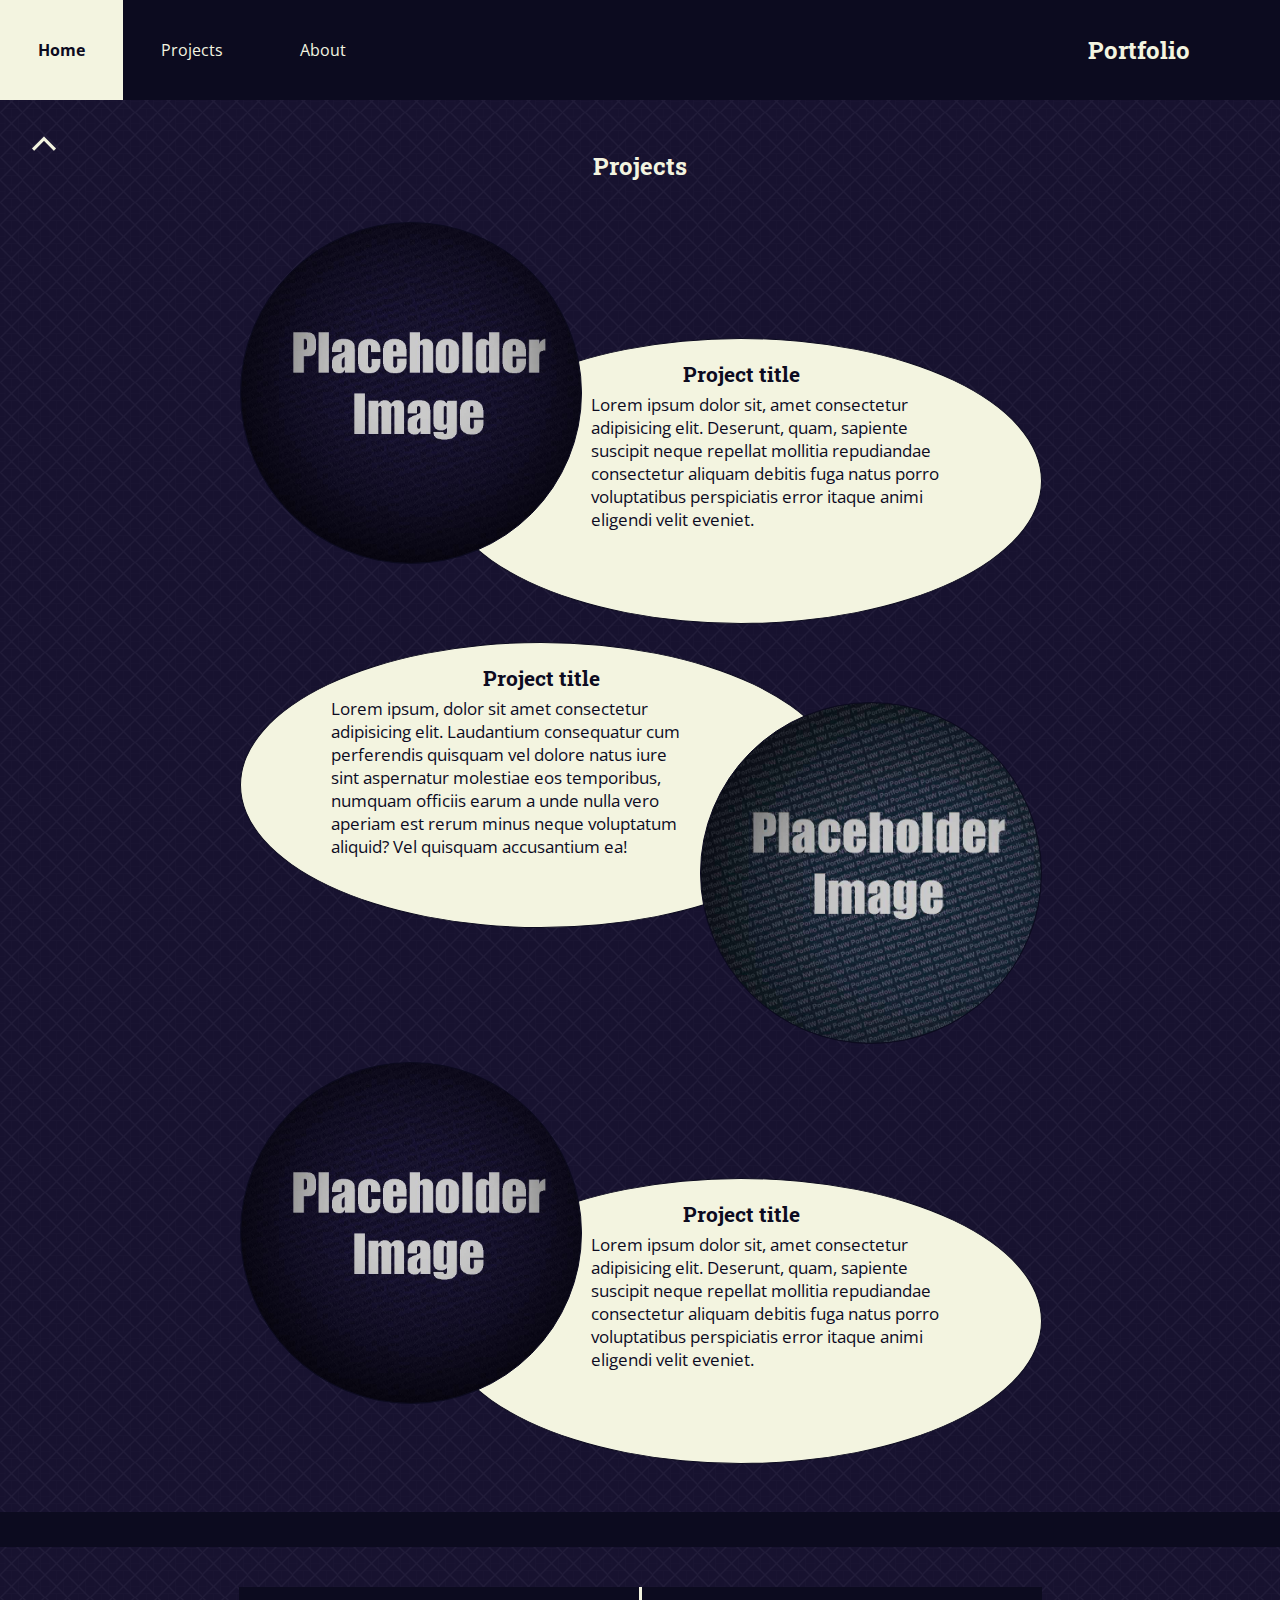
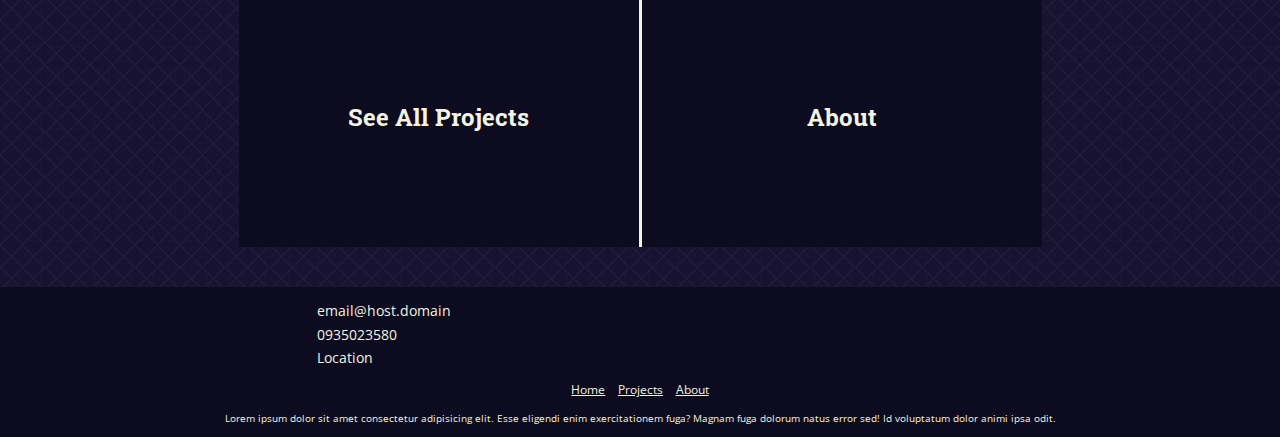
<file: index.html>
<!DOCTYPE html>
<html lang="en">
  <head>
    <meta charset="UTF-8" />
    <meta name="viewport" content="width=device-width, initial-scale=1.0" />
    <title>Portfolio - Noah Westerberg</title>

    <link rel="stylesheet" href="css/style.css" />
    <link rel="stylesheet" href="css/home-page.css" />

    <link
      rel="stylesheet"
      href="https://fonts.googleapis.com/css2?family=Material+Symbols+Outlined:opsz,wght,FILL,GRAD@24,400,0,0"
    />
  </head>
  <body>
    <div id="Wrapper">
      <header>
        <nav>
          <a href="index.html" class="nav-item">
            <span id="current-page">Home</span>
          </a>
          <a href="projects.html" class="nav-item">
            <span>Projects</span>
          </a>
          <a href="about.html" class="nav-item">
            <span>About</span>
          </a>
        </nav>

        <section id="header-title">
          <h1>Portfolio</h1>
        </section>

        <article class="header-button">
          <span class="material-symbols-outlined">expand_less</span>
        </article>
      </header>

      <main>
        <section id="project-showcase">
          <h2>Projects</h2>
          <section id="projects-wrapper">
            <section class="project-wrapper">
              <article class="showcase-item image-first">
                <section class="showcase-item-text-container">
                  <h3>Project title</h3>
                  <p class="showcase-item-text">
                    Lorem ipsum dolor sit, amet consectetur adipisicing elit.
                    Deserunt, quam, sapiente suscipit neque repellat mollitia
                    repudiandae consectetur aliquam debitis fuga natus porro
                    voluptatibus perspiciatis error itaque animi eligendi velit
                    eveniet.
                  </p>
                </section>
                <section class="showcase-item-img-container">
                  <a href="project-base.html">
                    <img
                      src="img/placeholder-image-portfolio-websida.jpg"
                      alt="Placeholder Image"
                    />
                  </a>
                </section>
              </article>
            </section>

            <section class="project-wrapper">
              <article class="showcase-item image-second">
                <section class="showcase-item-text-container">
                  <h3>Project title</h3>
                  <p class="showcase-item-text">
                    Lorem ipsum, dolor sit amet consectetur adipisicing elit.
                    Laudantium consequatur cum perferendis quisquam vel dolore
                    natus iure sint aspernatur molestiae eos temporibus, numquam
                    officiis earum a unde nulla vero aperiam est rerum minus
                    neque voluptatum aliquid? Vel quisquam accusantium ea!
                  </p>
                </section>
                <section class="showcase-item-img-container">
                  <a href="project-base.html">
                    <img
                      src="img/placeholder-image-portfolio-websida-med-justeringslager.jpg"
                      alt="Placeholder Image"
                    />
                  </a>
                </section>
              </article>
            </section>

            <section class="project-wrapper">
              <article class="showcase-item image-first">
                <section class="showcase-item-text-container">
                  <h3>Project title</h3>
                  <p class="showcase-item-text">
                    Lorem ipsum dolor sit, amet consectetur adipisicing elit.
                    Deserunt, quam, sapiente suscipit neque repellat mollitia
                    repudiandae consectetur aliquam debitis fuga natus porro
                    voluptatibus perspiciatis error itaque animi eligendi velit
                    eveniet.
                  </p>
                </section>
                <section class="showcase-item-img-container">
                  <a href="project-base.html">
                    <img
                      src="img/placeholder-image-portfolio-websida.jpg"
                      alt="Placeholder Image"
                    />
                  </a>
                </section>
              </article>
            </section>
          </section>
        </section>

        <nav id="directions">
          <section>
            <section>
              <a href="projects.html">
                <article>
                  <span> See All Projects </span>
                </article>
              </a>

              <a href="about.html">
                <article>
                  <span>About </span>
                </article>
              </a>
            </section>
          </section>
        </nav>
      </main>

      <footer>
        <section id="info">
          <span>email@host.domain</span>
          <span>0935023580</span>
          <span>Location</span>
        </section>
        <nav>
          <a href="index.html">Home</a>
          <a href="projects.html">Projects</a>
          <a href="about.html">About</a>
        </nav>
        <section id="website-info">
          <span
            >Lorem ipsum dolor sit amet consectetur adipisicing elit. Esse
            eligendi enim exercitationem fuga? Magnam fuga dolorum natus error
            sed! Id voluptatum dolor animi ipsa odit.</span
          >
        </section>
      </footer>
    </div>

    <script src="js/header.js"></script>
  </body>
</html>
</file>
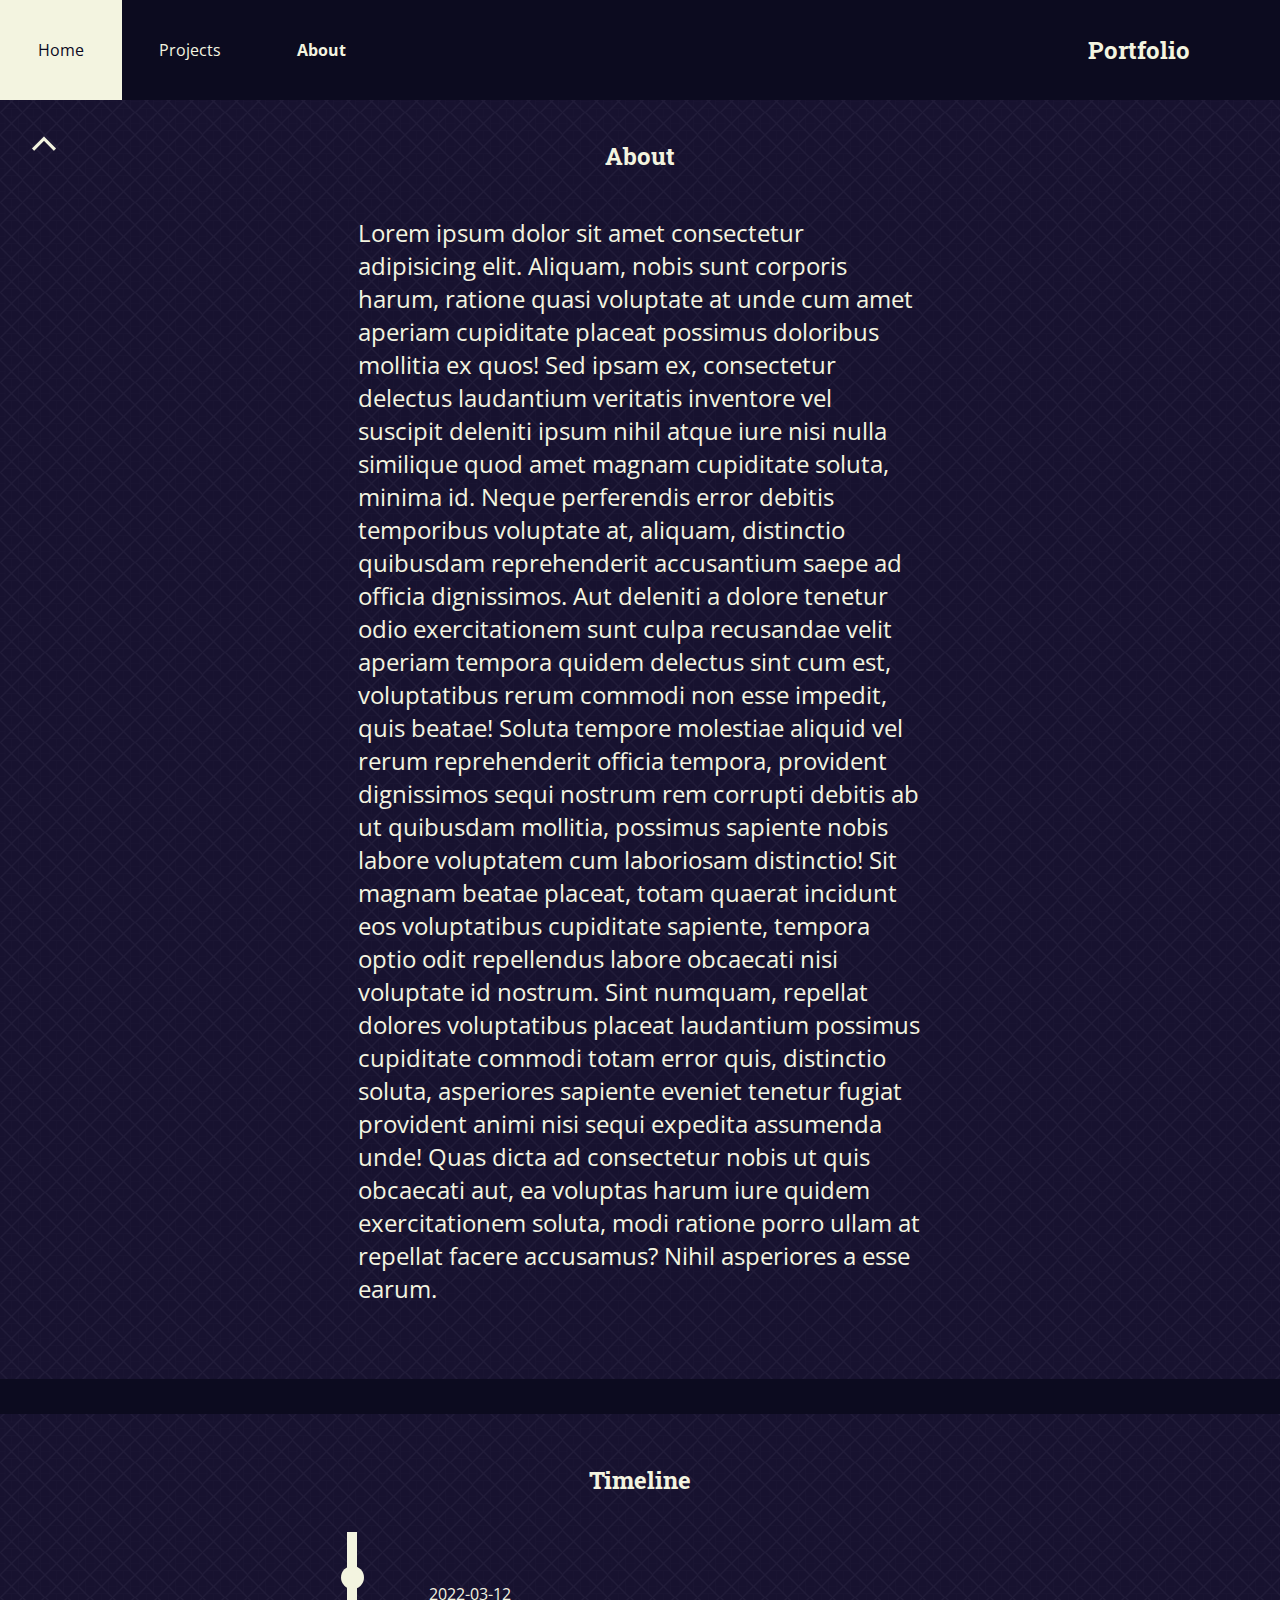
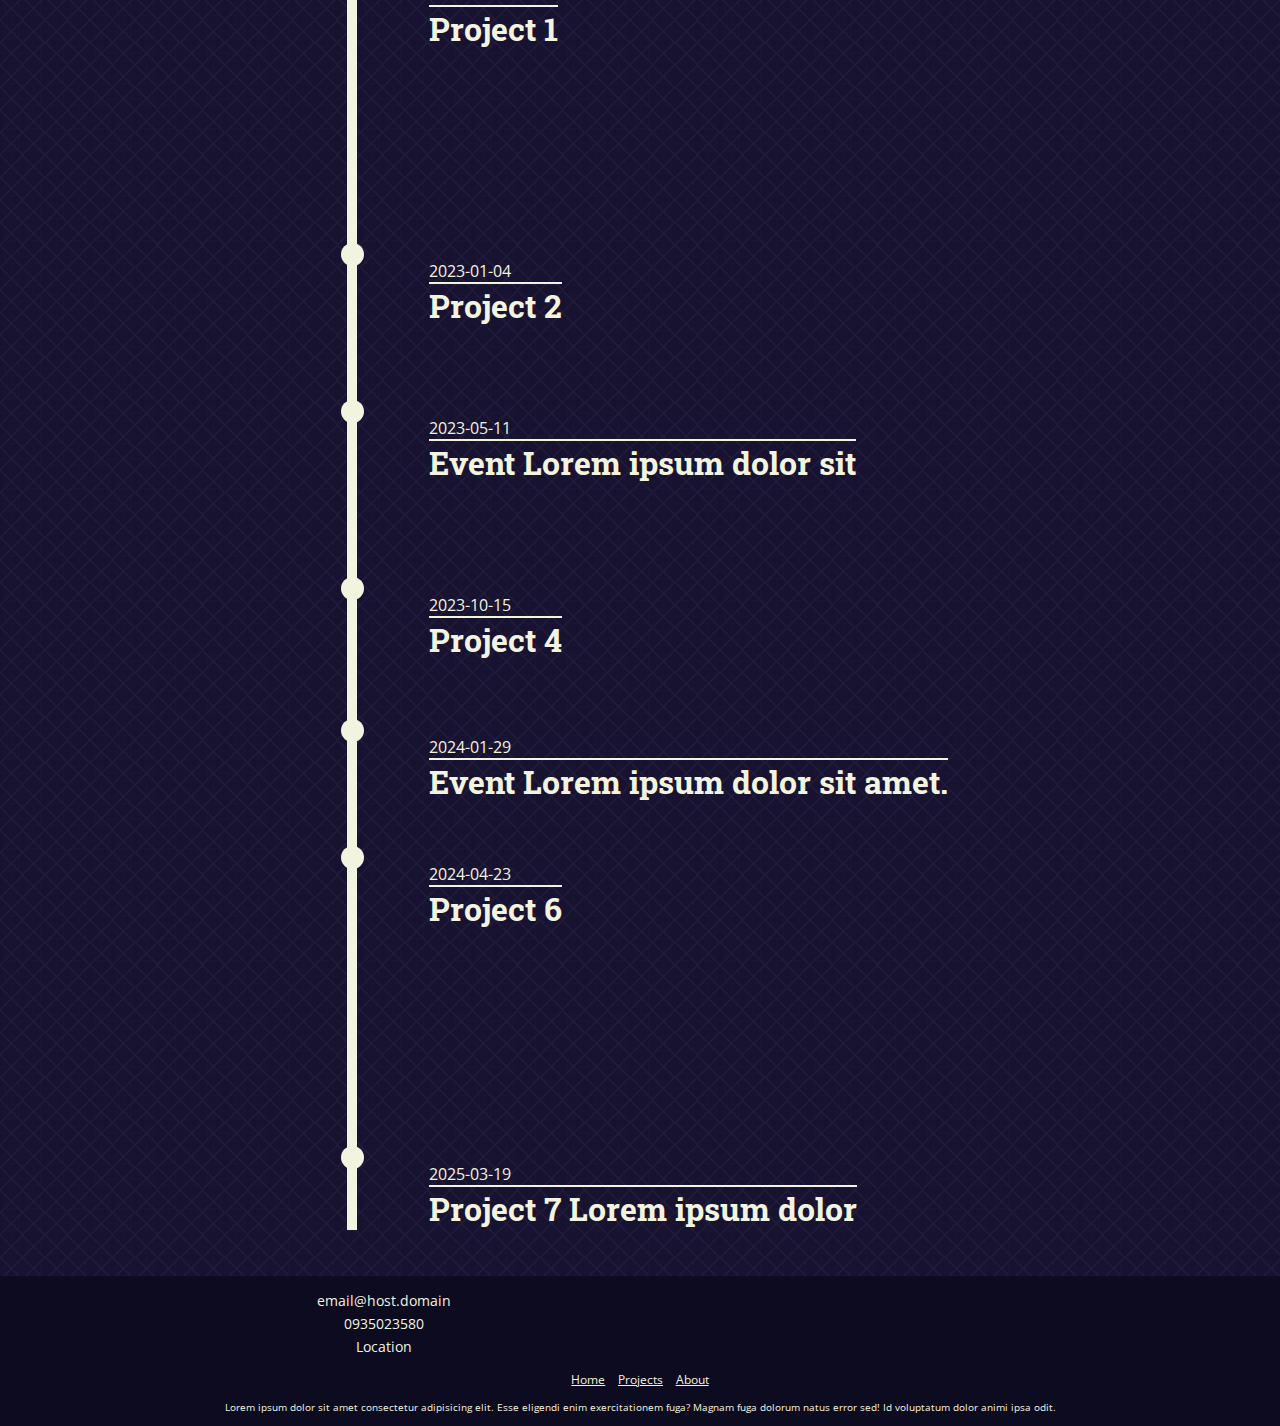
<file: about.html>
<!DOCTYPE html>
<html lang="en">
  <head>
    <meta charset="UTF-8" />
    <meta name="viewport" content="width=device-width, initial-scale=1.0" />
    <title>About</title>
    <link rel="stylesheet" href="css/style.css" />
    <link rel="stylesheet" href="css/about.css" />
    <link
      rel="stylesheet"
      href="https://fonts.googleapis.com/css2?family=Material+Symbols+Outlined:opsz,wght,FILL,GRAD@24,400,0,0"
    />
  </head>
  <body>
    <div id="Wrapper">
      <header>
        <nav>
          <a href="index.html" class="nav-item">
            <span>Home</span>
          </a>
          <a href="projects.html" class="nav-item">
            <span>Projects</span>
          </a>
          <a href="about.html" class="nav-item">
            <span id="current-page">About</span>
          </a>
        </nav>

        <section id="header-title">
          <h1>Portfolio</h1>
        </section>

        <article class="header-button">
          <span class="material-symbols-outlined">expand_less</span>
        </article>
      </header>

      <main>
        <section id="about">
          <h2>About</h2>
          <p>
            Lorem ipsum dolor sit amet consectetur adipisicing elit. Aliquam,
            nobis sunt corporis harum, ratione quasi voluptate at unde cum amet
            aperiam cupiditate placeat possimus doloribus mollitia ex quos! Sed
            ipsam ex, consectetur delectus laudantium veritatis inventore vel
            suscipit deleniti ipsum nihil atque iure nisi nulla similique quod
            amet magnam cupiditate soluta, minima id. Neque perferendis error
            debitis temporibus voluptate at, aliquam, distinctio quibusdam
            reprehenderit accusantium saepe ad officia dignissimos. Aut deleniti
            a dolore tenetur odio exercitationem sunt culpa recusandae velit
            aperiam tempora quidem delectus sint cum est, voluptatibus rerum
            commodi non esse impedit, quis beatae! Soluta tempore molestiae
            aliquid vel rerum reprehenderit officia tempora, provident
            dignissimos sequi nostrum rem corrupti debitis ab ut quibusdam
            mollitia, possimus sapiente nobis labore voluptatem cum laboriosam
            distinctio! Sit magnam beatae placeat, totam quaerat incidunt eos
            voluptatibus cupiditate sapiente, tempora optio odit repellendus
            labore obcaecati nisi voluptate id nostrum. Sint numquam, repellat
            dolores voluptatibus placeat laudantium possimus cupiditate commodi
            totam error quis, distinctio soluta, asperiores sapiente eveniet
            tenetur fugiat provident animi nisi sequi expedita assumenda unde!
            Quas dicta ad consectetur nobis ut quis obcaecati aut, ea voluptas
            harum iure quidem exercitationem soluta, modi ratione porro ullam at
            repellat facere accusamus? Nihil asperiores a esse earum.
          </p>
        </section>

        <section id="timeline">
          <h2>Timeline</h2>
          <section id="timeline-wrapper"><ul id="timeline-list"></ul></section>
        </section>
      </main>

      <footer>
        <section id="info">
          <span>email@host.domain</span>
          <span>0935023580</span>
          <span>Location</span>
        </section>
        <nav>
          <a href="index.html">Home</a>
          <a href="projects.html">Projects</a>
          <a href="about.html">About</a>
        </nav>
        <section id="website-info">
          <span
            >Lorem ipsum dolor sit amet consectetur adipisicing elit. Esse
            eligendi enim exercitationem fuga? Magnam fuga dolorum natus error
            sed! Id voluptatum dolor animi ipsa odit.</span
          >
        </section>
      </footer>
    </div>
    <script src="js/header.js"></script>
    <script type="module" src="js/timeline.js"></script>
  </body>
</html>
</file>
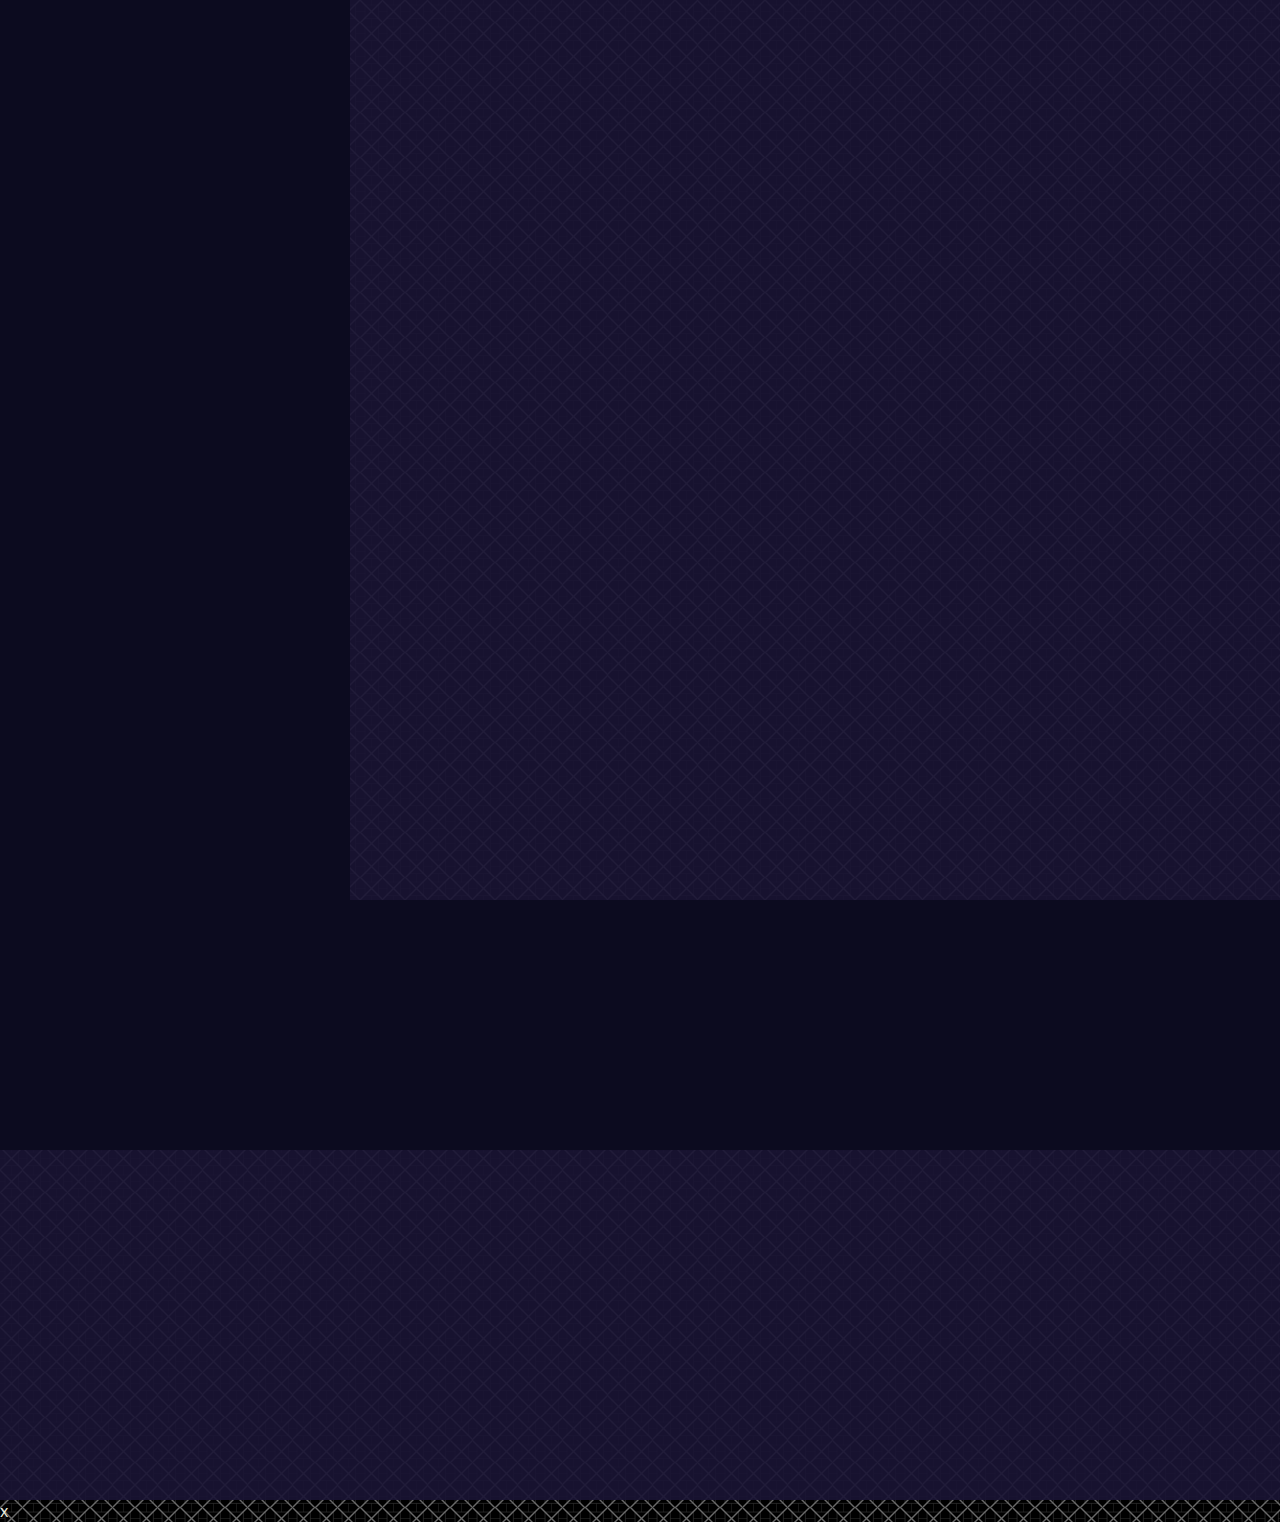
<file: editor.html>
<!DOCTYPE html>
<html lang="en">
  <head>
    <meta charset="UTF-8" />
    <meta name="viewport" content="width=device-width, initial-scale=1.0" />
    <title>Article editor</title>

    <link rel="stylesheet" href="css/style.css" />
    <link rel="stylesheet" href="css/editor.css" />
  </head>
  <body>
    <main>
      <aside></aside>
      <footer></footer>
      <section id="preveiw"></section>
    </main>
  </body>
  x
</html>
</file>
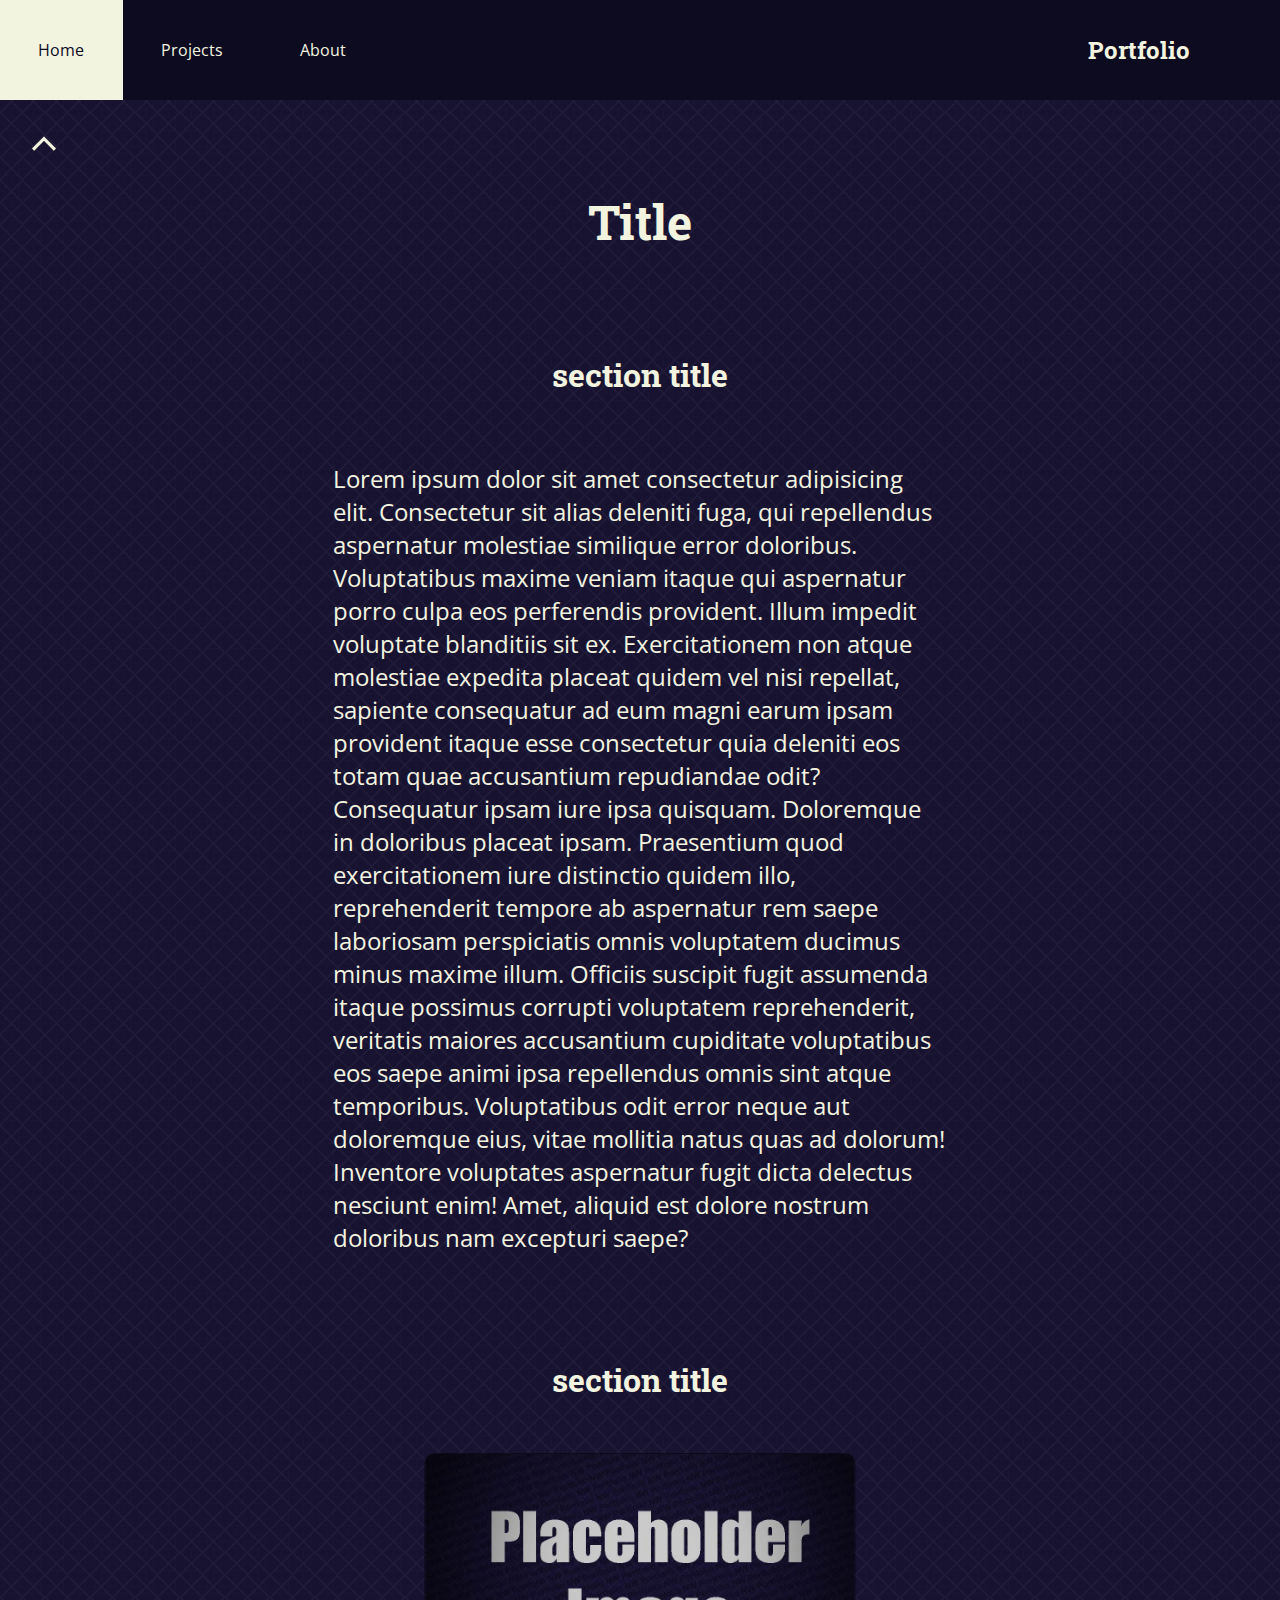
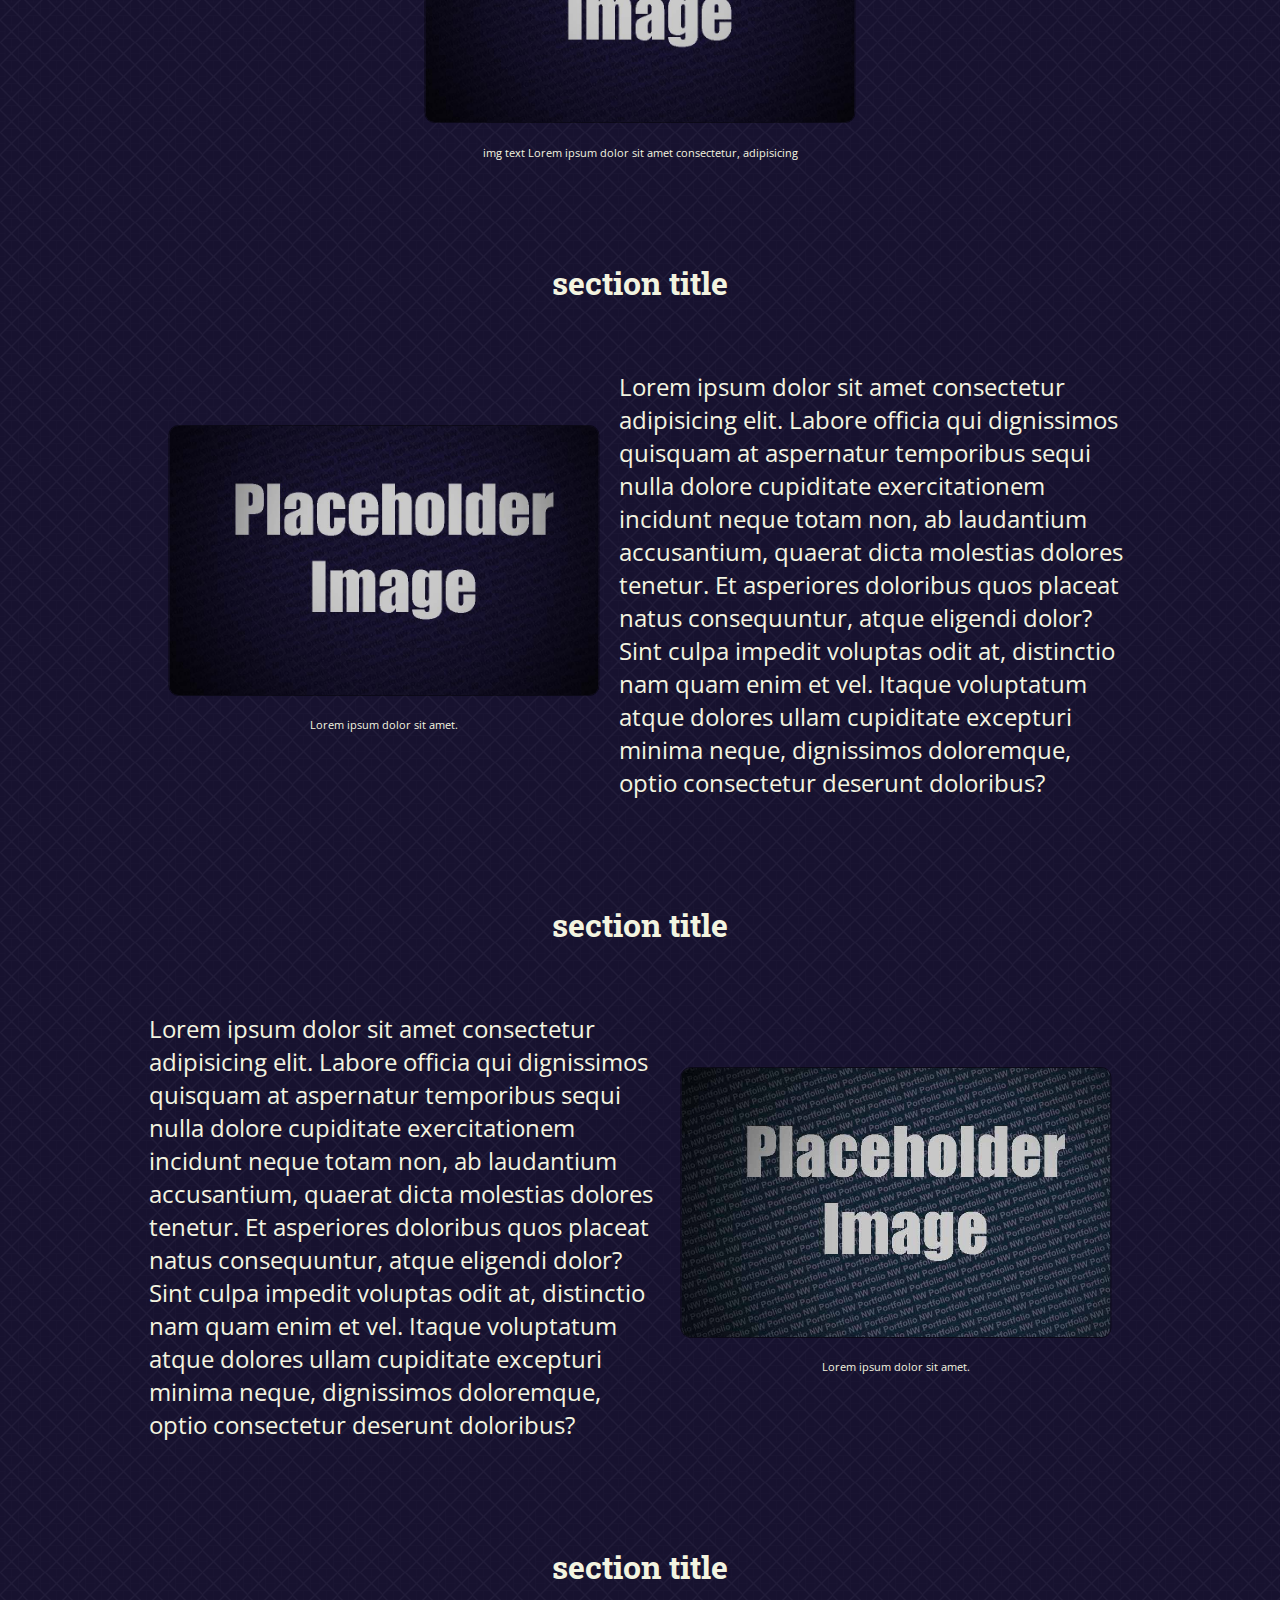
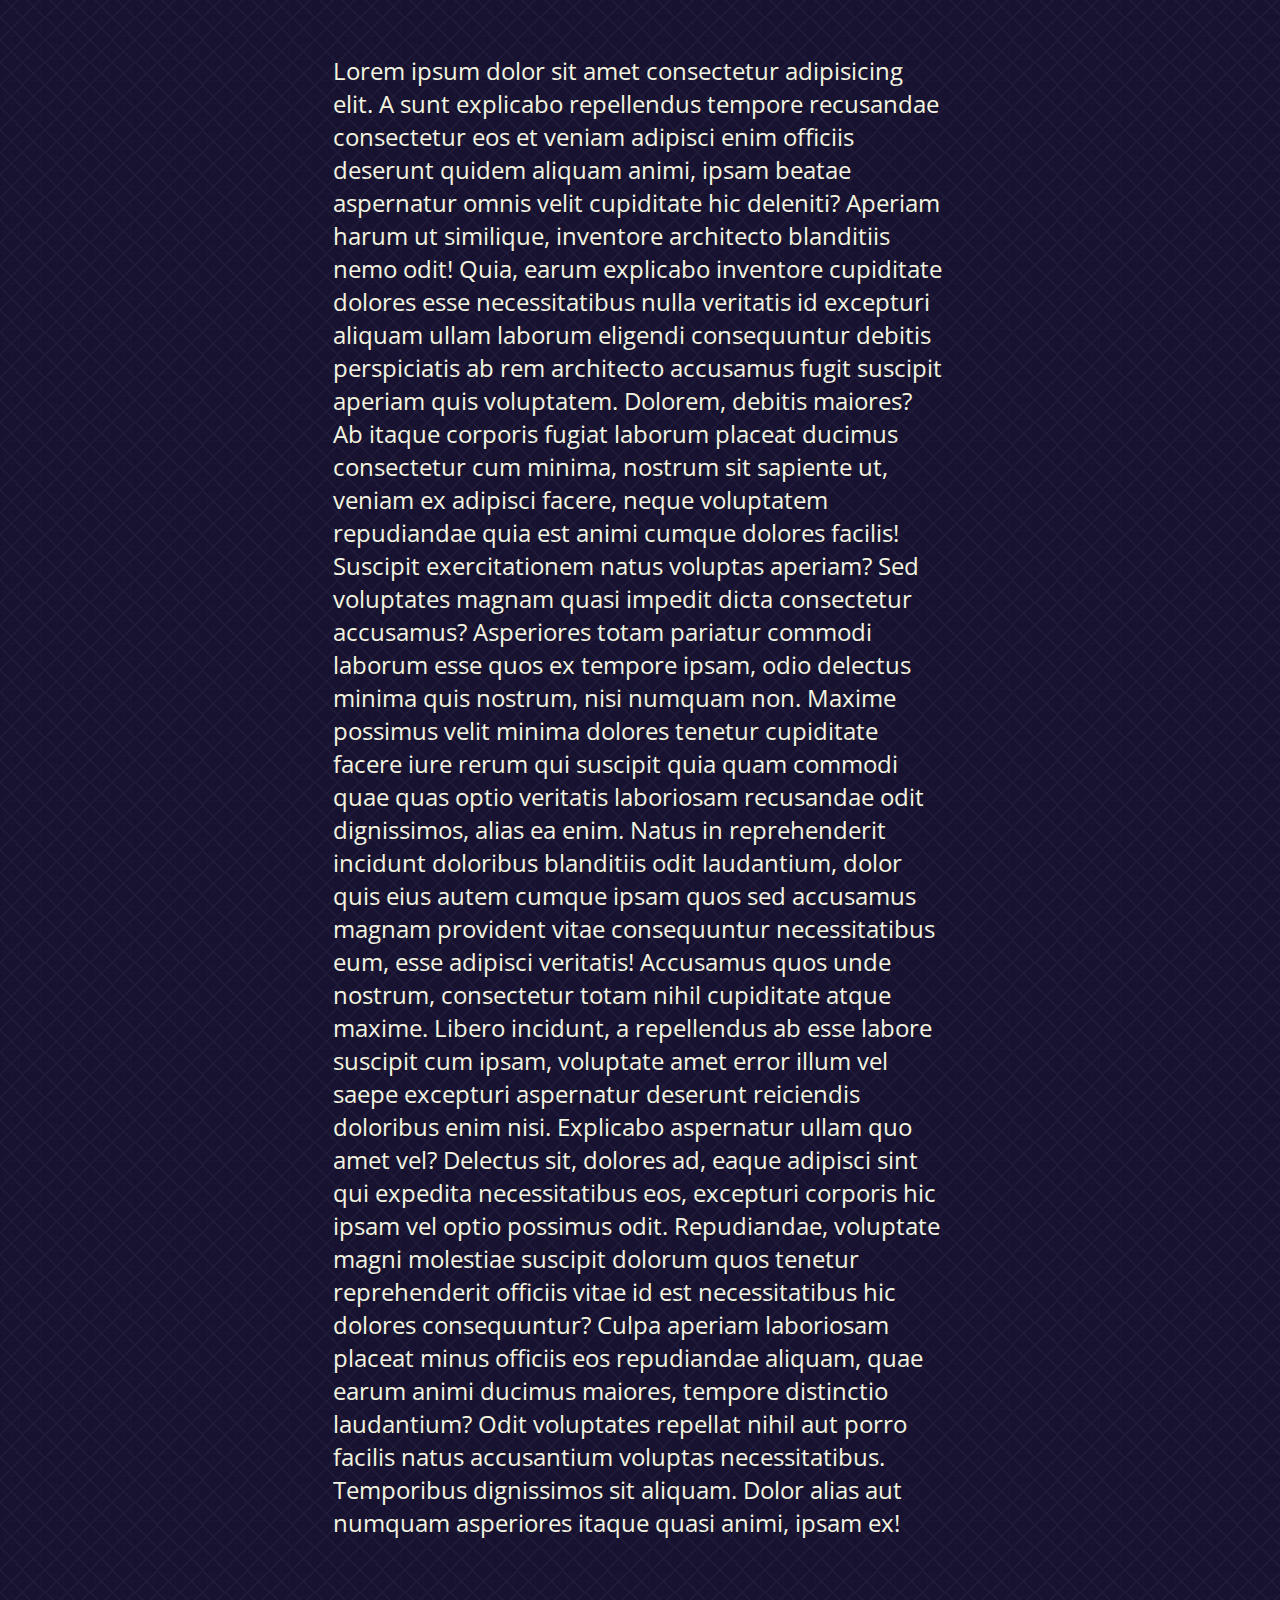
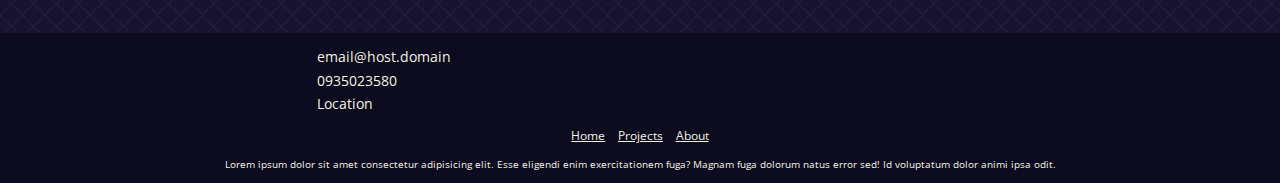
<file: project-base.html>
<!DOCTYPE html>
<html lang="en">
  <head>
    <meta charset="UTF-8" />
    <meta name="viewport" content="width=device-width, initial-scale=1.0" />
    <title>project name</title>

    <link rel="stylesheet" href="css/style.css" />
    <link rel="stylesheet" href="css/project.css" />
    <link
      rel="stylesheet"
      href="https://fonts.googleapis.com/css2?family=Material+Symbols+Outlined:opsz,wght,FILL,GRAD@24,400,0,0"
    />
  </head>
  <body>
    <div id="Wrapper">
      <header>
        <nav>
          <a href="index.html" class="nav-item">
            <span>Home</span>
          </a>
          <a href="projects.html" class="nav-item">
            <span>Projects</span>
          </a>
          <a href="about.html" class="nav-item">
            <span>About</span>
          </a>
        </nav>

        <section id="header-title">
          <h1>Portfolio</h1>
        </section>

        <article class="header-button">
          <span class="material-symbols-outlined">expand_less</span>
        </article>
      </header>

      <main>
        <h2>Title</h2>

        <section>
          <h3>section title</h3>
          <section>
            <article>
              <p>
                Lorem ipsum dolor sit amet consectetur adipisicing elit.
                Consectetur sit alias deleniti fuga, qui repellendus aspernatur
                molestiae similique error doloribus. Voluptatibus maxime veniam
                itaque qui aspernatur porro culpa eos perferendis provident.
                Illum impedit voluptate blanditiis sit ex. Exercitationem non
                atque molestiae expedita placeat quidem vel nisi repellat,
                sapiente consequatur ad eum magni earum ipsam provident itaque
                esse consectetur quia deleniti eos totam quae accusantium
                repudiandae odit? Consequatur ipsam iure ipsa quisquam.
                Doloremque in doloribus placeat ipsam. Praesentium quod
                exercitationem iure distinctio quidem illo, reprehenderit
                tempore ab aspernatur rem saepe laboriosam perspiciatis omnis
                voluptatem ducimus minus maxime illum. Officiis suscipit fugit
                assumenda itaque possimus corrupti voluptatem reprehenderit,
                veritatis maiores accusantium cupiditate voluptatibus eos saepe
                animi ipsa repellendus omnis sint atque temporibus. Voluptatibus
                odit error neque aut doloremque eius, vitae mollitia natus quas
                ad dolorum! Inventore voluptates aspernatur fugit dicta delectus
                nesciunt enim! Amet, aliquid est dolore nostrum doloribus nam
                excepturi saepe?
              </p>
            </article>
          </section>
        </section>

        <section>
          <h3>section title</h3>
          <section>
            <article>
              <section>
                <img
                  src="img/placeholder-image-portfolio-websida.jpg"
                  alt="Placeholder Image"
                />
              </section>
              <section>
                <p>
                  img text Lorem ipsum dolor sit amet consectetur, adipisicing
                </p>
              </section>
            </article>
          </section>
        </section>

        <section>
          <h3>section title</h3>
          <section>
            <article>
              <section>
                <img
                  src="img/placeholder-image-portfolio-websida.jpg"
                  alt="Placeholder Image"
                />
              </section>
              <section>
                <p>Lorem ipsum dolor sit amet.</p>
              </section>
            </article>
            <article>
              <p>
                Lorem ipsum dolor sit amet consectetur adipisicing elit. Labore
                officia qui dignissimos quisquam at aspernatur temporibus sequi
                nulla dolore cupiditate exercitationem incidunt neque totam non,
                ab laudantium accusantium, quaerat dicta molestias dolores
                tenetur. Et asperiores doloribus quos placeat natus
                consequuntur, atque eligendi dolor? Sint culpa impedit voluptas
                odit at, distinctio nam quam enim et vel. Itaque voluptatum
                atque dolores ullam cupiditate excepturi minima neque,
                dignissimos doloremque, optio consectetur deserunt doloribus?
              </p>
            </article>
          </section>
        </section>

        <section>
          <h3>section title</h3>
          <section>
            <article>
              <p>
                Lorem ipsum dolor sit amet consectetur adipisicing elit. Labore
                officia qui dignissimos quisquam at aspernatur temporibus sequi
                nulla dolore cupiditate exercitationem incidunt neque totam non,
                ab laudantium accusantium, quaerat dicta molestias dolores
                tenetur. Et asperiores doloribus quos placeat natus
                consequuntur, atque eligendi dolor? Sint culpa impedit voluptas
                odit at, distinctio nam quam enim et vel. Itaque voluptatum
                atque dolores ullam cupiditate excepturi minima neque,
                dignissimos doloremque, optio consectetur deserunt doloribus?
              </p>
            </article>
            <article>
              <section>
                <img
                  src="img/placeholder-image-portfolio-websida-med-justeringslager.jpg"
                  alt="Placeholder Image"
                />
              </section>
              <section>
                <p>Lorem ipsum dolor sit amet.</p>
              </section>
            </article>
          </section>
        </section>

        <section>
          <h3>section title</h3>
          <section>
            <article>
              <p>
                Lorem ipsum dolor sit amet consectetur adipisicing elit. A sunt
                explicabo repellendus tempore recusandae consectetur eos et
                veniam adipisci enim officiis deserunt quidem aliquam animi,
                ipsam beatae aspernatur omnis velit cupiditate hic deleniti?
                Aperiam harum ut similique, inventore architecto blanditiis nemo
                odit! Quia, earum explicabo inventore cupiditate dolores esse
                necessitatibus nulla veritatis id excepturi aliquam ullam
                laborum eligendi consequuntur debitis perspiciatis ab rem
                architecto accusamus fugit suscipit aperiam quis voluptatem.
                Dolorem, debitis maiores? Ab itaque corporis fugiat laborum
                placeat ducimus consectetur cum minima, nostrum sit sapiente ut,
                veniam ex adipisci facere, neque voluptatem repudiandae quia est
                animi cumque dolores facilis! Suscipit exercitationem natus
                voluptas aperiam? Sed voluptates magnam quasi impedit dicta
                consectetur accusamus? Asperiores totam pariatur commodi laborum
                esse quos ex tempore ipsam, odio delectus minima quis nostrum,
                nisi numquam non. Maxime possimus velit minima dolores tenetur
                cupiditate facere iure rerum qui suscipit quia quam commodi quae
                quas optio veritatis laboriosam recusandae odit dignissimos,
                alias ea enim. Natus in reprehenderit incidunt doloribus
                blanditiis odit laudantium, dolor quis eius autem cumque ipsam
                quos sed accusamus magnam provident vitae consequuntur
                necessitatibus eum, esse adipisci veritatis! Accusamus quos unde
                nostrum, consectetur totam nihil cupiditate atque maxime. Libero
                incidunt, a repellendus ab esse labore suscipit cum ipsam,
                voluptate amet error illum vel saepe excepturi aspernatur
                deserunt reiciendis doloribus enim nisi. Explicabo aspernatur
                ullam quo amet vel? Delectus sit, dolores ad, eaque adipisci
                sint qui expedita necessitatibus eos, excepturi corporis hic
                ipsam vel optio possimus odit. Repudiandae, voluptate magni
                molestiae suscipit dolorum quos tenetur reprehenderit officiis
                vitae id est necessitatibus hic dolores consequuntur? Culpa
                aperiam laboriosam placeat minus officiis eos repudiandae
                aliquam, quae earum animi ducimus maiores, tempore distinctio
                laudantium? Odit voluptates repellat nihil aut porro facilis
                natus accusantium voluptas necessitatibus. Temporibus
                dignissimos sit aliquam. Dolor alias aut numquam asperiores
                itaque quasi animi, ipsam ex!
              </p>
            </article>
          </section>
        </section>
      </main>

      <footer>
        <section id="info">
          <span>email@host.domain</span>
          <span>0935023580</span>
          <span>Location</span>
        </section>
        <nav>
          <a href="index.html">Home</a>
          <a href="projects.html">Projects</a>
          <a href="about.html">About</a>
        </nav>
        <section id="website-info">
          <span
            >Lorem ipsum dolor sit amet consectetur adipisicing elit. Esse
            eligendi enim exercitationem fuga? Magnam fuga dolorum natus error
            sed! Id voluptatum dolor animi ipsa odit.</span
          >
        </section>
      </footer>
    </div>

    <script src="js/header.js"></script>
  </body>
</html>
</file>
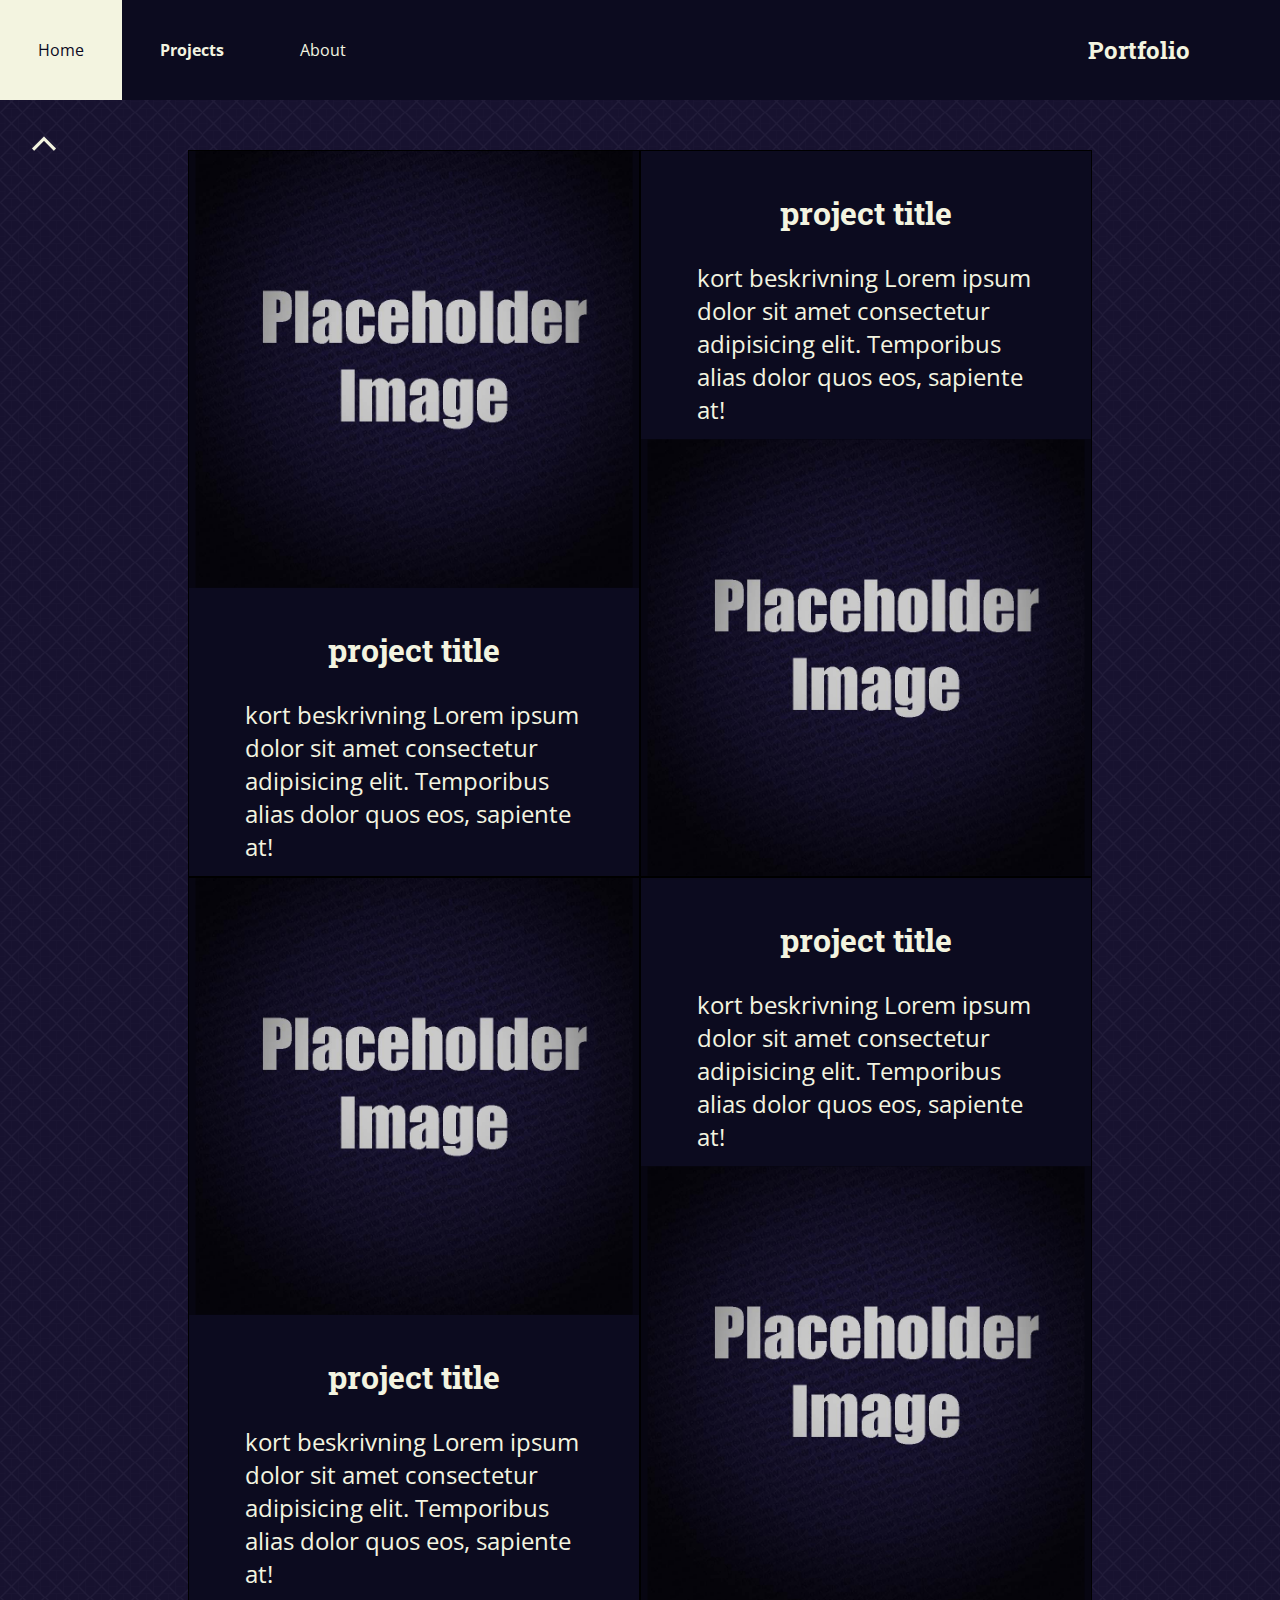
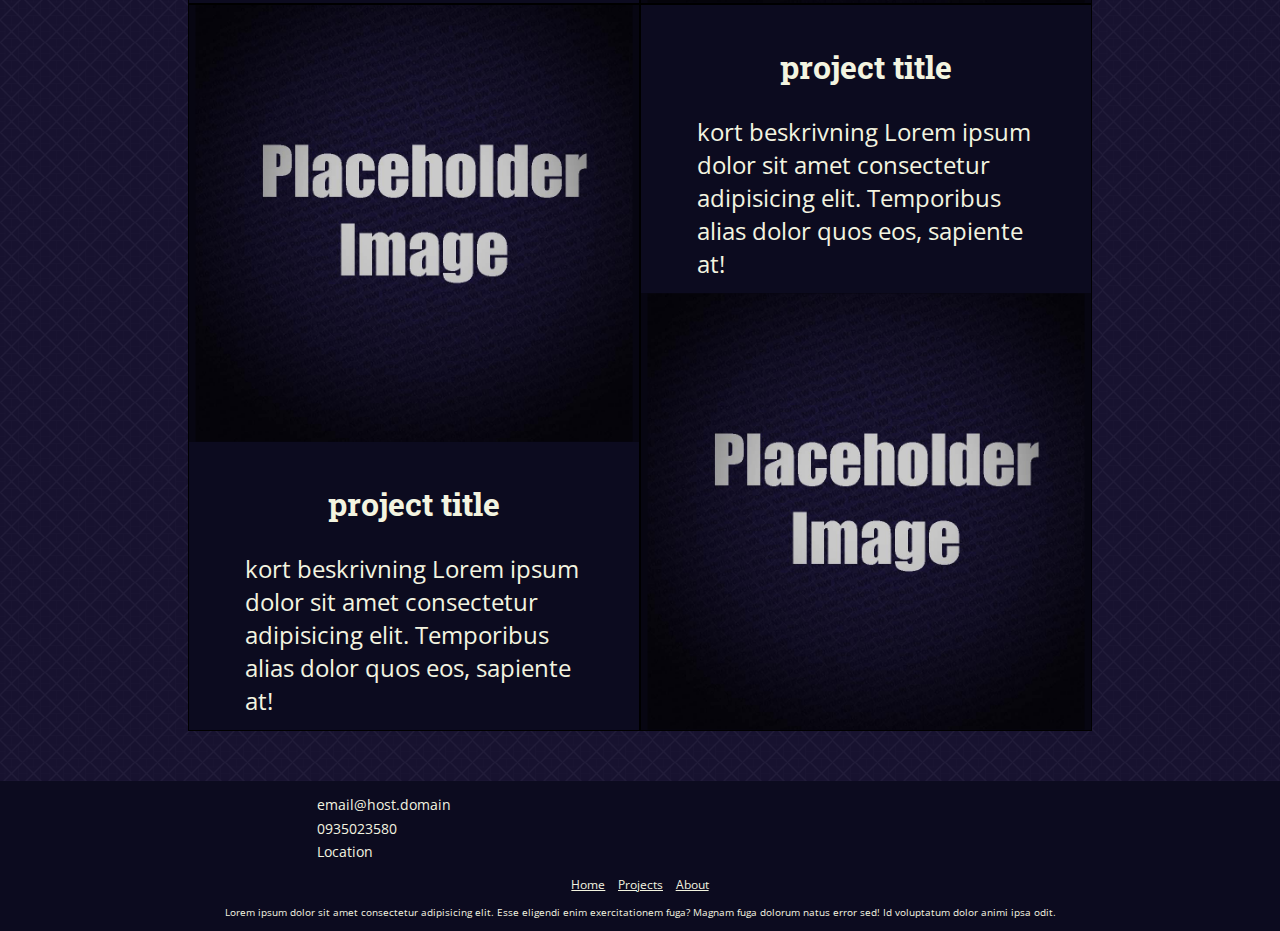
<file: projects.html>
<!DOCTYPE html>
<html lang="en">
  <head>
    <meta charset="UTF-8" />
    <meta name="viewport" content="width=device-width, initial-scale=1.0" />
    <title>Projects</title>

    <link rel="stylesheet" href="css/style.css" />
    <link rel="stylesheet" href="css/projects-page.css" />
    <link
      rel="stylesheet"
      href="https://fonts.googleapis.com/css2?family=Material+Symbols+Outlined:opsz,wght,FILL,GRAD@24,400,0,0"
    />
  </head>
  <body>
    <div id="Wrapper">
      <header>
        <nav>
          <a href="index.html" class="nav-item">
            <span>Home</span>
          </a>
          <a href="projects.html" class="nav-item">
            <span id="current-page">Projects</span>
          </a>
          <a href="about.html" class="nav-item">
            <span>About</span>
          </a>
        </nav>

        <section id="header-title">
          <h1>Portfolio</h1>
        </section>

        <article class="header-button">
          <span class="material-symbols-outlined">expand_less</span>
        </article>
      </header>

      <main>
        <section id="projects">
          <article class="project-container">
            <a href="project-base.html">
              <article class="img-container">
                <img
                  src="img/placeholder-image-portfolio-websida.jpg"
                  alt="Placeholder Image"
                />
              </article>
            </a>

            <section class="project-text-container">
              <h2>project title</h2>
              <p>
                kort beskrivning Lorem ipsum dolor sit amet consectetur
                adipisicing elit. Temporibus alias dolor quos eos, sapiente at!
              </p>
            </section>
          </article>

          <article class="project-container reverse">
            <a href="project-base.html">
              <article class="img-container">
                <img
                  src="img/placeholder-image-portfolio-websida.jpg"
                  alt="Placeholder Image"
                />
              </article>
            </a>

            <section class="project-text-container">
              <h2>project title</h2>
              <p>
                kort beskrivning Lorem ipsum dolor sit amet consectetur
                adipisicing elit. Temporibus alias dolor quos eos, sapiente at!
              </p>
            </section>
          </article>
          <article class="project-container">
            <a href="project-base.html">
              <article class="img-container">
                <img
                  src="img/placeholder-image-portfolio-websida.jpg"
                  alt="Placeholder Image"
                />
              </article>
            </a>

            <section class="project-text-container">
              <h2>project title</h2>
              <p>
                kort beskrivning Lorem ipsum dolor sit amet consectetur
                adipisicing elit. Temporibus alias dolor quos eos, sapiente at!
              </p>
            </section>
          </article>

          <article class="project-container reverse">
            <a href="project-base.html">
              <article class="img-container">
                <img
                  src="img/placeholder-image-portfolio-websida.jpg"
                  alt="Placeholder Image"
                />
              </article>
            </a>

            <section class="project-text-container">
              <h2>project title</h2>
              <p>
                kort beskrivning Lorem ipsum dolor sit amet consectetur
                adipisicing elit. Temporibus alias dolor quos eos, sapiente at!
              </p>
            </section>
          </article>
          <article class="project-container">
            <a href="project-base.html">
              <article class="img-container">
                <img
                  src="img/placeholder-image-portfolio-websida.jpg"
                  alt="Placeholder Image"
                />
              </article>
            </a>

            <section class="project-text-container">
              <h2>project title</h2>
              <p>
                kort beskrivning Lorem ipsum dolor sit amet consectetur
                adipisicing elit. Temporibus alias dolor quos eos, sapiente at!
              </p>
            </section>
          </article>

          <article class="project-container reverse">
            <a href="project-base.html">
              <article class="img-container">
                <img
                  src="img/placeholder-image-portfolio-websida.jpg"
                  alt="Placeholder Image"
                />
              </article>
            </a>

            <section class="project-text-container">
              <h2>project title</h2>
              <p>
                kort beskrivning Lorem ipsum dolor sit amet consectetur
                adipisicing elit. Temporibus alias dolor quos eos, sapiente at!
              </p>
            </section>
          </article>
        </section>
      </main>

      <footer>
        <section id="info">
          <span>email@host.domain</span>
          <span>0935023580</span>
          <span>Location</span>
        </section>
        <nav>
          <a href="index.html">Home</a>
          <a href="projects.html">Projects</a>
          <a href="about.html">About</a>
        </nav>
        <section id="website-info">
          <span
            >Lorem ipsum dolor sit amet consectetur adipisicing elit. Esse
            eligendi enim exercitationem fuga? Magnam fuga dolorum natus error
            sed! Id voluptatum dolor animi ipsa odit.</span
          >
        </section>
      </footer>
    </div>

    <script src="js/header.js"></script>
  </body>
</html>
</file>
<file: css/style.css>
@import url("https://fonts.googleapis.com/css2?family=Roboto+Slab:wght@100..900&display=swap");
@import url("https://fonts.googleapis.com/css2?family=Open+Sans:ital,wght@0,300..800;1,300..800&family=Roboto+Mono:ital,wght@0,100..700;1,100..700&family=Roboto+Slab:wght@100..900&family=Ubuntu+Sans:ital,wght@0,100..800;1,100..800&display=swap");
* {
  color: rgb(243, 244, 224);

  transition-duration: 0.2s;
  transition-property: all;

  font-family: "Open Sans", sans-serif;
}

h1,
h2,
h3,
h4,
h5,
h6,
#directions section section article span {
  font-family: "Roboto Slab", serif;
}

body {
  width: 100%;

  margin: 0;
  padding: 0;

  background-image: url(../img/WebUtv-slutproject-backrund-inverted.svg);
  background-size: 2.5vh;
  background-repeat: repeat;
}

#Wrapper {
  display: grid;

  grid-template-rows: 100px 1fr 150px;
}

header,
footer {
  background: rgb(12, 11, 31);
}

footer {
  display: flex;
  flex-direction: column;
  justify-content: space-evenly;
  align-items: center;
}

footer nav {
  display: flex;
  justify-content: space-around;

  font-size: 12px;

  width: 100%;
  max-width: 150px;
}

#info {
  display: flex;
  flex-direction: column;
  justify-content: space-around;
  font-size: 14px;
  height: 70px;
  position: relative;
  left: -20%;
}

#website-info {
  text-align: center;
  font-size: 10px;
}

header {
  position: sticky;
  top: 0px;

  z-index: 10;
  display: grid;
  grid-template-columns: 70% 30%;
}

header nav {
  height: 100%;
  display: grid;
  grid-template-columns: auto auto auto;
}

h1 {
  text-align: center;
  font-size: 1.2rem;
  margin-right: 10%;
}

header nav :hover {
  text-decoration: none;
}

header a,
main a {
  text-decoration: none;
  color: inherit;
}

.nav-item {
  width: 100%;
  height: 100%;

  display: flex;

  justify-content: center;
  align-items: center;
}

.nav-item:hover {
  background-color: rgba(243, 244, 224);
}

.nav-item:hover span {
  color: rgb(12, 11, 31);
}

main {
  background: rgba(26, 20, 52, 0.9);
}

#current-page {
  font-weight: bold;
}

img {
  height: 100%;
  width: auto;

  position: relative;
  left: 50%;
  top: 50%;
  transform: translate(-50%, -50%);
}

img:hover {
  height: 120%;
}

#project-menu {
  display: none;

  width: 120px;

  align-items: center;

  position: absolute;

  top: 100px;
  left: 120px;

  background: black;
}

#header-title {
  display: flex;
  flex-direction: row-reverse;
  align-items: center;
  justify-content: space-between;
}

.header-button {
  display: block;

  margin: 20px;

  font-size: 0.5rem;

  z-index: 15;

  position: fixed;

  height: 25px;
  width: 25px;

  cursor: pointer;

  top: 100px;
}

body.hide-header {
  top: -100px;
  position: absolute;
}

header.hide-header {
  position: relative;
}

header.hide-header .header-button {
  top: 0;
}

span.material-symbols-outlined {
  font-size: 3rem;
}

span.material-symbols-outlined:hover {
  background-color: rgba(0, 0, 0, 0.5);
  border-radius: 50%;
}

@media screen and (min-width: 768px) {
  h1 {
    font-size: 1.5rem;
  }
  header {
    grid-template-columns: 50% 50%;
  }
}

@media screen and (min-width: 991px) {
  header {
    grid-template-columns: 30% 70%;
  }
}
</file>
<file: css/home-page.css>
main {
  display: grid;
  grid-template-rows: auto auto;
}

#project-showcase {
  display: flex;
  flex-direction: column;
  align-items: center;

  padding: 30px 10px 50px;
  border-bottom: 35px rgb(12, 11, 31) solid;
}

#projects-wrapper {
  display: grid;
  grid-template-rows: auto auto auto;
}

.project-wrapper {
  display: flex;
  justify-content: center;
}

.showcase-item {
  display: grid;
  grid-template-columns: 50% 50%;
  height: 150px;
  width: 300px;
  margin-top: 20px;
}

#directions {
  display: flex;
  justify-content: center;
}

#directions section {
  margin: 20px 0;
}

#directions section section {
  display: grid;
  grid-template-columns: auto auto;
  gap: 3px;
  background-color: rgb(243, 244, 224);
}

#directions section section article {
  display: flex;
  align-items: center;
  justify-content: center;
  background-color: rgb(12, 11, 31);
  width: 150px;
  height: 100px;
}

#directions section section article span {
  font-size: 0.6rem;
  font-weight: bold;
}

#directions section section article:hover span {
  font-size: 0.8rem;
}

.showcase-item-img-container,
.showcase-item-text-container {
  border-radius: 100%;
  position: relative;
  border: rgb(12, 11, 31) solid 1px;
}

.showcase-item-text-container {
  width: 150%;
  height: 71%;
  background: rgb(243, 244, 224);

  overflow: auto;

  display: flex;
  flex-direction: column;
  align-items: center;
}

.showcase-item-img-container {
  width: 85%;
  height: 85%;
  background: rgb(12, 11, 31);

  overflow: hidden;
}

img {
  border-radius: 100%;
}

.showcase-item-text-container * {
  color: #0c0b1f;
}

.showcase-item-text {
  top: 50%;
  margin: 0px 15%;
  font-size: 0.35rem;
}

.showcase-item-text-container h3 {
  font-size: 0.65rem;
  margin-bottom: 5px;
}

.image-first .showcase-item-text-container {
  top: 29%;
  left: 50%;
}

.image-first .showcase-item-text {
  margin-left: 25%;
}

.image-first .showcase-item-img-container {
  left: -100%;
}

.image-second .showcase-item-text {
  margin-right: 25%;
}

.image-second .showcase-item-img-container {
  left: 15%;
  top: 15%;
}

@media screen and (min-width: 450px) {
  .showcase-item {
    height: 200px;
    width: 400px;
  }

  .showcase-item-text {
    font-size: 0.5rem;
  }

  .showcase-item-text-container h3 {
    font-size: 0.7rem;
  }

  #directions section section article {
    width: 200px;
    height: 133px;
  }

  #directions section section article span {
    font-size: 0.8rem;
  }

  #directions section section article:hover span {
    font-size: 1rem;
  }
}
@media screen and (min-width: 768px) {
  .showcase-item {
    height: 300px;
    width: 600px;
  }

  .showcase-item-text {
    font-size: 0.75rem;
  }

  .showcase-item-text-container h3 {
    font-size: 1rem;
  }

  #directions section section article {
    width: 300px;
    height: 200px;
  }

  #directions section section article span {
    font-size: 1.2rem;
  }

  #directions section section article:hover span {
    font-size: 1.5rem;
  }
}

@media screen and (min-width: 991px) {
  .showcase-item {
    height: 400px;
    width: 800px;
  }

  .showcase-item-text {
    font-size: 1.05rem;
  }

  .showcase-item-text-container h3 {
    font-size: 1.3rem;
  }

  #directions section section article {
    width: 400px;
    height: 260px;
  }

  #directions section section article span {
    font-size: 1.5rem;
  }

  #directions section section article:hover span {
    font-size: 1.8rem;
  }
}
</file>
<file: css/about.css>
main {
  display: grid;
  grid-template-rows: auto auto;
}

section {
  display: flex;
  flex-direction: column;
  align-items: center;
}

h3 {
  font-size: 1rem;
  margin: 0;
  border-top: solid rgba(243, 244, 224) 2px;
}

ul {
  border-left: solid rgba(243, 244, 224) 5px;
  padding: 0;
}

li {
  position: relative;
  font-size: 2rem;
  list-style-position: inside;
  left: -2.5%;
}

#timeline-wrapper {
  padding-left: 30px;
}

#timeline span {
  font-size: 0.5rem;
}

.list-section {
  display: inline-flex;
  align-items: flex-start;
}

#timeline {
  margin: 30px 0;
}

#about {
  margin-top: 20px;
  padding: 0px 13vw 0;

  border-bottom: 35px rgb(12, 11, 31) solid;
}

#about p {
  font-size: 1rem;
}

@media screen and (min-width: 600px) {
  #about {
    padding: 0px 21vw 50px;
  }

  #about p {
    font-size: 1.2rem;
  }

  h3 {
    font-size: 1.5rem;
  }

  ul {
    border-left: solid rgba(243, 244, 224) 7.5px;
  }

  li {
    font-size: 3rem;
    left: -2.5%;
  }

  #timeline span {
    font-size: 0.75rem;
  }
}

@media screen and (min-width: 991px) {
  #about {
    padding: 0px 28vw 50px;
  }

  #about p {
    font-size: 1.5rem;
  }

  h3 {
    font-size: 2rem;
  }

  ul {
    border-left: solid rgba(243, 244, 224) 10px;
  }

  li {
    font-size: 4rem;
    left: -2.5%;
  }

  #timeline span {
    font-size: 1rem;
  }
}
</file>
<file: css/editor.css>
main {
  height: 1500px;
}

aside,
footer {
  position: sticky;
  background: rgb(12, 11, 31);
}

footer {
  height: 250px;
  top: 0px;
}

aside {
  height: 100vh;
  width: 350px;
  top: 0px;
}
</file>
<file: css/project.css>
p {
  font-size: 1rem;
}

main {
  padding: 0px;
}

main,
main section {
  display: flex;
  flex-direction: column;
  align-items: center;
}

main section {
  padding: 0 2%;
  margin: 10px;
}

main section section {
  display: flex;
  flex-direction: column;
  justify-content: space-evenly;
}

h2 {
  font-size: 1.5rem;
}

h3 {
  font-size: 2rem;
  margin-top: 30px;
}

main section article section img {
  width: 50vw;
  min-width: 300px;
  height: 30vw;
  min-height: 180px;

  transform: translate(-50%, 0);

  object-fit: cover;

  border: solid rgba(0, 0, 0, 0.5) 1px;
  border-radius: 10px;
}

main section article section img:hover {
  width: 50vw;
  height: 30vw;
}

main section section article section p {
  font-size: 0.7rem;
}

@media screen and (min-width: 768px) {
  main {
    padding: 50px 0px;
  }

  main section section {
    max-width: 80vw;
  }

  main section section article {
    max-width: 60vw;
  }

  main section section {
    flex-direction: row;
  }

  p {
    font-size: 1rem;
  }

  main section article section img {
    width: 35vw;
    height: 21vw;
  }

  main section article section img:hover {
    width: 35vw;
    height: 21vw;
  }
}

@media screen and (min-width: 991px) {
  main section section article {
    max-width: 50vw;
  }

  p {
    font-size: 1.5rem;
  }

  h2 {
    font-size: 3rem;
  }

  h3 {
    font-size: 2rem;
    margin-top: 50px;
  }
}
</file>
<file: css/projects-page.css>
main {
  display: flex;

  flex-direction: column;
  align-items: center;

  padding: 50px 0;
}

#projects {
  display: grid;
  grid-template-rows: auto auto auto;
  grid-template-columns: auto auto;
}

.project-container {
  display: flex;
  flex-direction: column;

  background: rgb(12, 11, 31);

  border: 1px solid black;
}

#projects article.reverse {
  flex-direction: column-reverse;
}

#projects section.project-text-container {
  padding: 3%;

  display: flex;
  flex-direction: column;
  align-items: center;
}

#projects section.project-text-container p {
  margin: 0px 10%;
}

.project-container a {
  height: 100%;
  width: 100%;

  overflow: hidden;
}

.img-container {
  height: 100%;
  width: 100%;

  background: rgba(0, 0, 0, 0.4);
}

.project-container {
  width: 150px;
  height: 241px;
}

p {
  font-size: 0.5rem;
}

h2 {
  font-size: 0.7rem;
}

@media screen and (min-width: 450px) {
  .project-container {
    width: 200px;
    height: 322px;
  }
}

@media screen and (min-width: 768px) {
  p {
    font-size: 1rem;
  }

  h2 {
    font-size: 1.5rem;
  }

  .project-container {
    width: 300px;
    height: 483px;
  }
}

@media screen and (min-width: 991px) {
  p {
    font-size: 1.5rem;
  }

  h2 {
    font-size: 2rem;
  }

  .project-container {
    width: 450px;
    height: 725px;
  }
}
</file>
